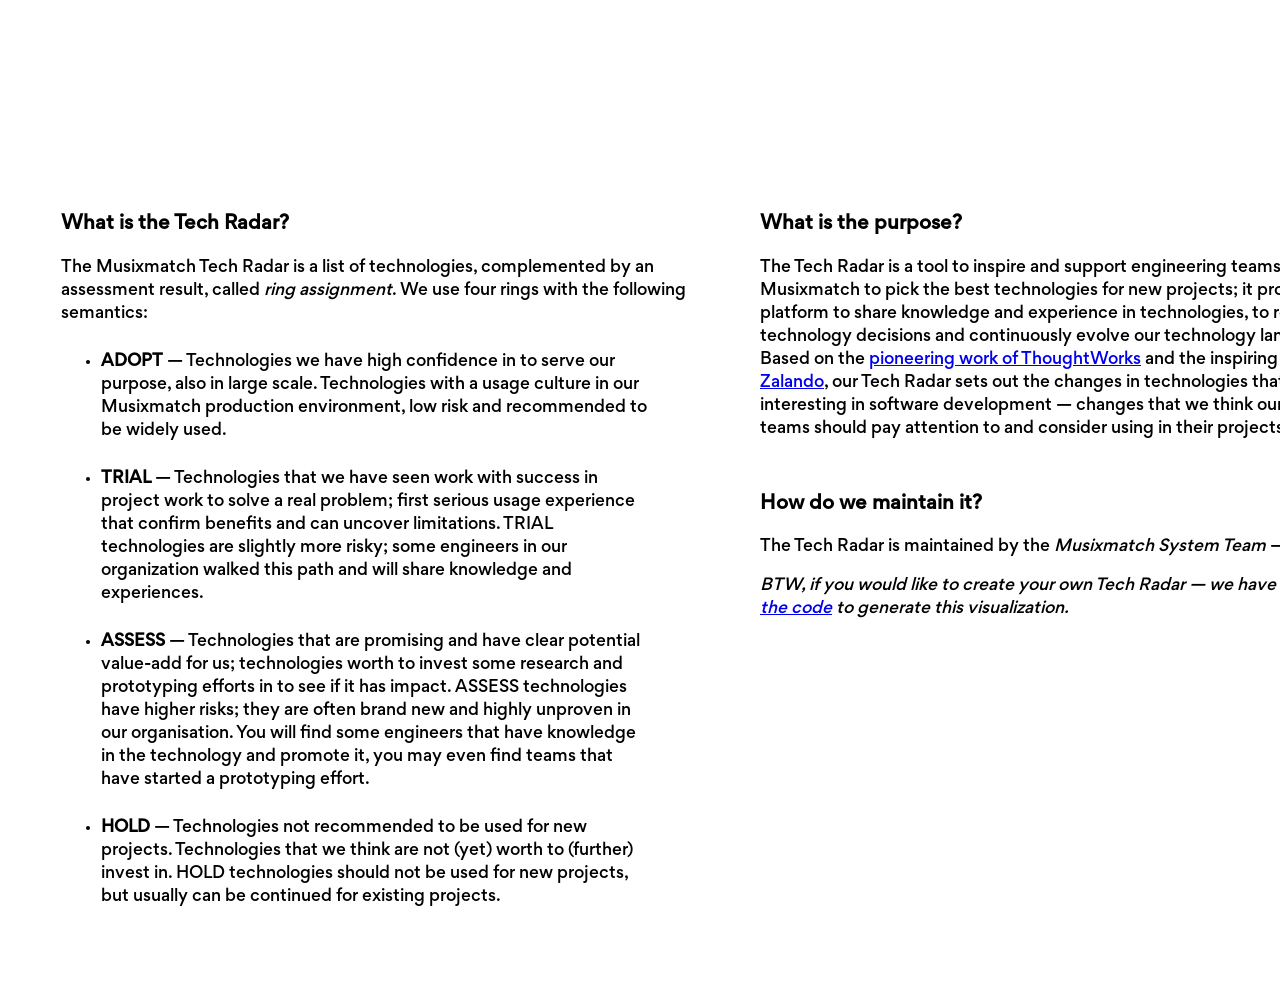
<file: docs/index.html>
<html>

<head>
<meta http-equiv="Content-type" content="text/html; charset=utf-8">
<title>Musixmatch Tech Radar</title>
<link rel="shortcut icon" href="https://www.Musixmatch.com/favicon.ico">

<script src="https://d3js.org/d3.v4.min.js"></script>

<link rel="stylesheet" href="radar.css">
</head>

<body>

<svg id="radar"></svg>

<table>
<tr>
<td>

<h3>What is the Tech Radar?</h3>

<p>
The Musixmatch Tech Radar is a list of technologies, complemented by an assessment result, called <em>ring assignment</em>. We use four rings with the following semantics:
</p>

<ul>
<li><strong>ADOPT</strong> &mdash; Technologies we have high confidence in to serve our purpose, also in large scale. Technologies with a usage culture in our Musixmatch production environment, low risk and recommended to be widely used.</li>
<li><strong>TRIAL</strong> &mdash; Technologies that we have seen work with success in project work to solve a real problem; first serious usage experience that confirm benefits and can uncover limitations. TRIAL technologies are slightly more risky; some engineers in our organization walked this path and will share knowledge and experiences.</li>
<li><strong>ASSESS</strong> &mdash; Technologies that are promising and have clear potential value-add for us; technologies worth to invest some research and prototyping efforts in to see if it has impact. ASSESS technologies have higher risks; they are often brand new and highly unproven in our organisation. You will find some engineers that have knowledge in the technology and promote it, you may even find teams that have started a prototyping effort.</li>
<li><strong>HOLD</strong> &mdash; Technologies not recommended to be used for new projects. Technologies that we think are not (yet) worth to (further) invest in. HOLD technologies should not be used for new projects, but usually can be continued for existing projects.</li>
</ul>

</td><td>

<h3>What is the purpose?</h3>

<p>
The Tech Radar is a tool to inspire and support engineering teams at Musixmatch to pick the best technologies for new projects; it provides a platform to share knowledge and experience in technologies, to reflect on technology decisions and continuously evolve our technology landscape. Based on the <a href="https://www.thoughtworks.com/radar">pioneering work of ThoughtWorks</a> and the inspiring <a href="https://github.com/Zalando/tech-radar#motivation">project at Zalando</a>, our Tech Radar sets out the changes in technologies that are interesting in software development &mdash; changes that we think our engineering teams should pay attention to and consider using in their projects.
</p>

<h3>How do we maintain it?</h3>

<p>
The Tech Radar is maintained by the <em>Musixmatch System Team</em> &mdash; 
</p>

<p>
<em>BTW, if you would like to create your own Tech Radar &mdash; we have <a href="https://github.com/Musixmatchdev/tech-radar">open sourced the code</a> to generate this visualization.</em>
</p>

</td></tr>
</table>

<script src="radar.js"></script>
</body>
</html>
</file>
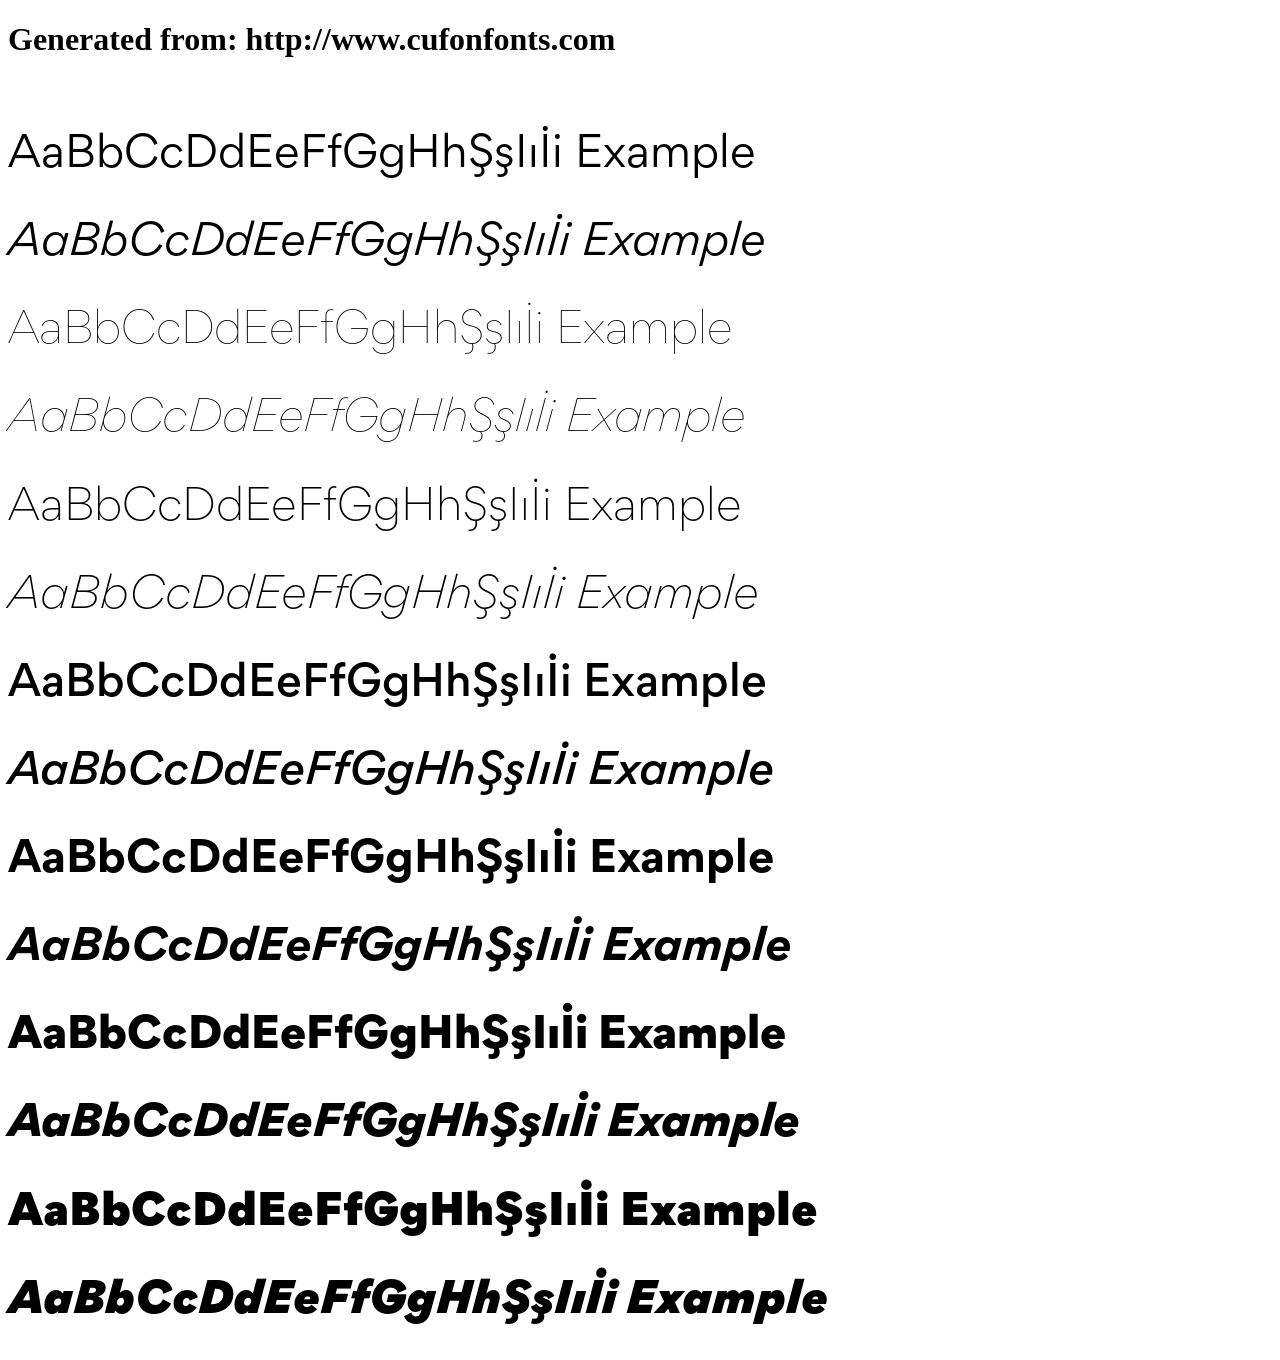
<file: docs/gordita/example.html>
<!DOCTYPE html>
<html xmlns="http://www.w3.org/1999/xhtml">
<head>
    <meta http-equiv="Content-Type" content="text/html; charset=utf-8"/>
    <link rel="stylesheet" type="text/css"
          href="style.css"/>
</head>

<body>

<h1>Generated from: http://www.cufonfonts.com</h1><br/>
<h1 style="font-family:'Gordita Regular';font-weight:normal;font-size:42px">AaBbCcDdEeFfGgHhŞşIıİi Example</h1>
<h1 style="font-family:'Gordita Regular Italic';font-weight:normal;font-size:42px">AaBbCcDdEeFfGgHhŞşIıİi Example</h1>
<h1 style="font-family:'Gordita Thin';font-weight:normal;font-size:42px">AaBbCcDdEeFfGgHhŞşIıİi Example</h1>
<h1 style="font-family:'Gordita Thin Italic';font-weight:normal;font-size:42px">AaBbCcDdEeFfGgHhŞşIıİi Example</h1>
<h1 style="font-family:'Gordita Light';font-weight:normal;font-size:42px">AaBbCcDdEeFfGgHhŞşIıİi Example</h1>
<h1 style="font-family:'Gordita Light Italic';font-weight:normal;font-size:42px">AaBbCcDdEeFfGgHhŞşIıİi Example</h1>
<h1 style="font-family:'Gordita Medium';font-weight:normal;font-size:42px">AaBbCcDdEeFfGgHhŞşIıİi Example</h1>
<h1 style="font-family:'Gordita Medium Italic';font-weight:normal;font-size:42px">AaBbCcDdEeFfGgHhŞşIıİi Example</h1>
<h1 style="font-family:'Gordita Bold';font-weight:normal;font-size:42px">AaBbCcDdEeFfGgHhŞşIıİi Example</h1>
<h1 style="font-family:'Gordita Bold Italic';font-weight:normal;font-size:42px">AaBbCcDdEeFfGgHhŞşIıİi Example</h1>
<h1 style="font-family:'Gordita Black';font-weight:normal;font-size:42px">AaBbCcDdEeFfGgHhŞşIıİi Example</h1>
<h1 style="font-family:'Gordita Black Italic';font-weight:normal;font-size:42px">AaBbCcDdEeFfGgHhŞşIıİi Example</h1>
<h1 style="font-family:'Gordita Ultra';font-weight:normal;font-size:42px">AaBbCcDdEeFfGgHhŞşIıİi Example</h1>
<h1 style="font-family:'Gordita Ultra Italic';font-weight:normal;font-size:42px">AaBbCcDdEeFfGgHhŞşIıİi Example</h1>


</body>
</html>
</file>
<file: docs/radar.css>
@font-face {
  font-family: 'Gordita Regular';
  font-style: normal;
  font-weight: normal;
  src: local('Gordita Regular'), url('gordita/Gordita Regular.woff') format('woff');
}

@font-face {
  font-family: 'Gordita Bold';
  font-style: normal;
  font-weight: normal;
  src: local('Gordita Bold'), url('gordita/Gordita Bold.woff') format('woff');
}
    

@font-face {
  font-family: 'Gordita Medium';
  font-style: normal;
  font-weight: normal;
  src: local('Gordita Medium'), url('gordita/Gordita Medium.woff') format('woff');
}
  

      
  

body {
  font-family: 'Gordita Medium','Source Sans Pro', arial, helvetica, sans-serif;
  padding-bottom: 50px;
}
h3 {
  margin-top: 50px;
}
li {
  margin: 25px 50px 0 0;
}
table {
  width: 1400px;
  margin: 0 50px 0 50px;
}
td {
  width: 50%;
  vertical-align: top;
  padding-right: 60px;
}
</file>
<file: docs/gordita/style.css>
/* #### Generated By: http://www.cufonfonts.com #### */

    @font-face {
    font-family: 'Gordita Regular';
    font-style: normal;
    font-weight: normal;
    src: local('Gordita Regular'), url('Gordita Regular.woff') format('woff');
    }
    

    @font-face {
    font-family: 'Gordita Regular Italic';
    font-style: normal;
    font-weight: normal;
    src: local('Gordita Regular Italic'), url('Gordita Regular Italic.woff') format('woff');
    }
    

    @font-face {
    font-family: 'Gordita Thin';
    font-style: normal;
    font-weight: normal;
    src: local('Gordita Thin'), url('Gordita Thin.woff') format('woff');
    }
    

    @font-face {
    font-family: 'Gordita Thin Italic';
    font-style: normal;
    font-weight: normal;
    src: local('Gordita Thin Italic'), url('Gordita Thin Italic.woff') format('woff');
    }
    

    @font-face {
    font-family: 'Gordita Light';
    font-style: normal;
    font-weight: normal;
    src: local('Gordita Light'), url('Gordita Light.woff') format('woff');
    }
    

    @font-face {
    font-family: 'Gordita Light Italic';
    font-style: normal;
    font-weight: normal;
    src: local('Gordita Light Italic'), url('Gordita Light Italic.woff') format('woff');
    }
    

    @font-face {
    font-family: 'Gordita Medium';
    font-style: normal;
    font-weight: normal;
    src: local('Gordita Medium'), url('Gordita Medium.woff') format('woff');
    }
    

    @font-face {
    font-family: 'Gordita Medium Italic';
    font-style: normal;
    font-weight: normal;
    src: local('Gordita Medium Italic'), url('Gordita Medium Italic.woff') format('woff');
    }
    

    @font-face {
    font-family: 'Gordita Bold';
    font-style: normal;
    font-weight: normal;
    src: local('Gordita Bold'), url('Gordita Bold.woff') format('woff');
    }
    

    @font-face {
    font-family: 'Gordita Bold Italic';
    font-style: normal;
    font-weight: normal;
    src: local('Gordita Bold Italic'), url('Gordita Bold Italic.woff') format('woff');
    }
    

    @font-face {
    font-family: 'Gordita Black';
    font-style: normal;
    font-weight: normal;
    src: local('Gordita Black'), url('Gordita Black.woff') format('woff');
    }
    

    @font-face {
    font-family: 'Gordita Black Italic';
    font-style: normal;
    font-weight: normal;
    src: local('Gordita Black Italic'), url('Gordita Black Italic.woff') format('woff');
    }
    

    @font-face {
    font-family: 'Gordita Ultra';
    font-style: normal;
    font-weight: normal;
    src: local('Gordita Ultra'), url('Gordita Ultra.woff') format('woff');
    }
    

    @font-face {
    font-family: 'Gordita Ultra Italic';
    font-style: normal;
    font-weight: normal;
    src: local('Gordita Ultra Italic'), url('Gordita Ultra Italic.woff') format('woff');
    }
</file>
